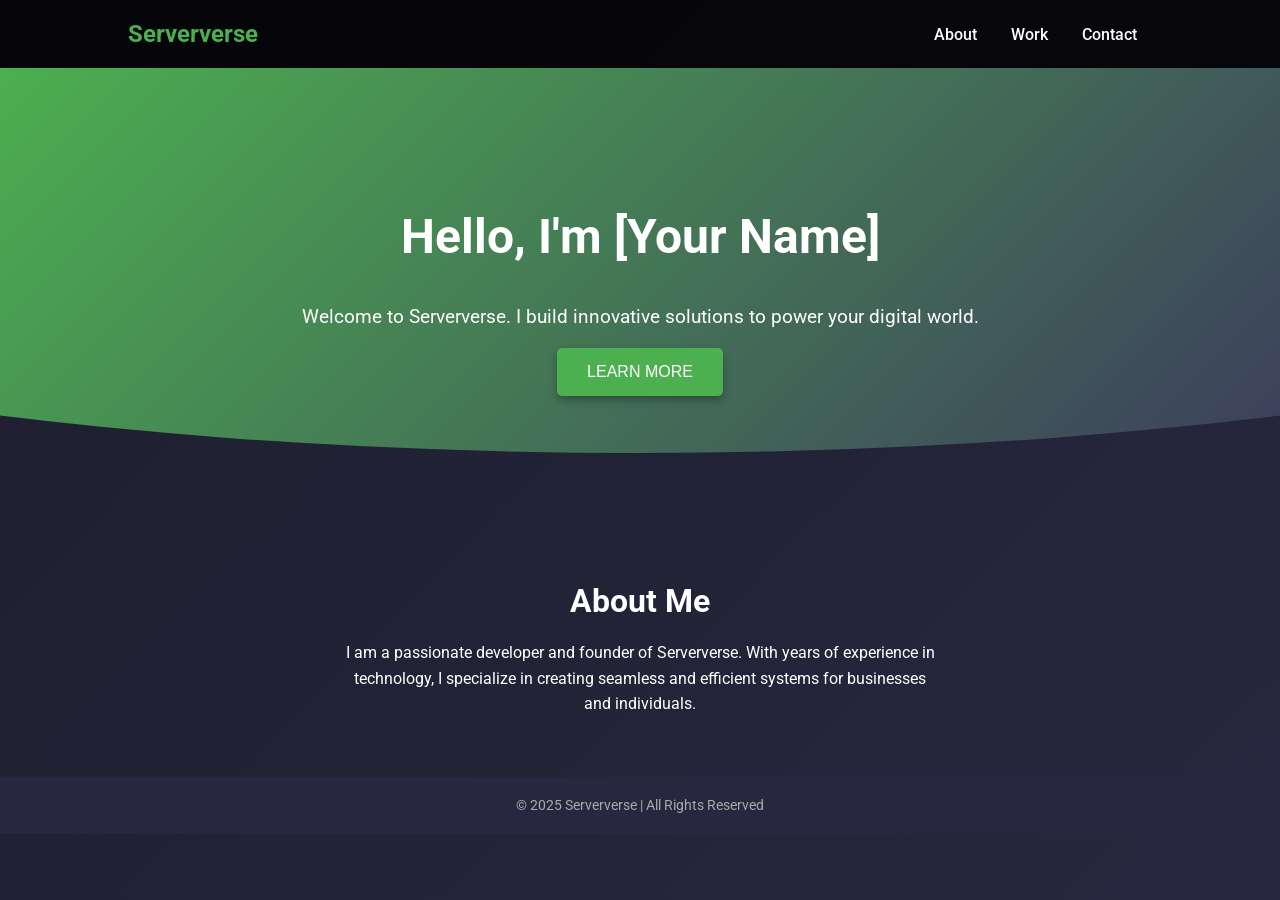
<file: public/index.html>
<html lang="en">
<head>
    <meta charset="UTF-8">
    <meta name="viewport" content="width=device-width, initial-scale=1.0">
    <title>Serververse - Welcome</title>
    <link href="https://fonts.googleapis.com/css2?family=Roboto:wght@400;700&display=swap" rel="stylesheet">
    <style>
        body {
            margin: 0;
            font-family: 'Roboto', sans-serif;
            background: linear-gradient(135deg, #1e1e2f, #27273f);
            color: white;
        }

        header {
            display: flex;
            justify-content: space-between;
            align-items: center;
            padding: 20px 10%;
            background-color: rgba(0, 0, 0, 0.8);
            box-shadow: 0px 4px 10px rgba(0, 0, 0, 0.5);
        }

        .logo {
            font-size: 1.5rem;
            font-weight: 700;
            color: #4CAF50;
        }

        nav a {
            color: white;
            text-decoration: none;
            margin: 0 15px;
            font-weight: 500;
        }

        nav a:hover {
            color: #4CAF50;
        }

        .hero {
            text-align: center;
            padding: 100px 20px;
            background: linear-gradient(135deg, #4CAF50, #3c3c5c);
            clip-path: ellipse(110% 80% at 50% 10%);
        }

        .hero h1 {
            font-size: 3rem;
            font-weight: 700;
        }

        .hero p {
            font-size: 1.2rem;
            margin: 20px 0;
        }

        .cta-button {
            background-color: #4CAF50;
            color: white;
            padding: 15px 30px;
            font-size: 1rem;
            text-transform: uppercase;
            border: none;
            border-radius: 5px;
            cursor: pointer;
            box-shadow: 0px 4px 8px rgba(0, 0, 0, 0.3);
        }

        .cta-button:hover {
            background-color: #45A049;
        }

        .about {
            text-align: center;
            padding: 60px 20px;
        }

        .about h2 {
            font-size: 2rem;
            margin-bottom: 20px;
        }

        .about p {
            max-width: 600px;
            margin: 0 auto;
            line-height: 1.6;
        }

        footer {
            text-align: center;
            padding: 20px;
            background-color: #27273f;
            color: #aaa;
            font-size: 0.9rem;
        }
    </style>
</head>
<body>
    <header>
        <div class="logo">Serververse</div>
        <nav>
            <a href="#about">About</a>
            <a href="#work">Work</a>
            <a href="#contact">Contact</a>
        </nav>
    </header>

    <section class="hero">
        <h1>Hello, I'm [Your Name]</h1>
        <p>Welcome to Serververse. I build innovative solutions to power your digital world.</p>
        <button class="cta-button">Learn More</button>
    </section>

    <section class="about" id="about">
        <h2>About Me</h2>
        <p>
            I am a passionate developer and founder of Serververse. With years of experience in technology, I specialize in creating seamless and efficient systems for businesses and individuals.
        </p>
    </section>

    <footer>
        &copy; 2025 Serververse | All Rights Reserved
    </footer>
</body>
</html>
</file>
